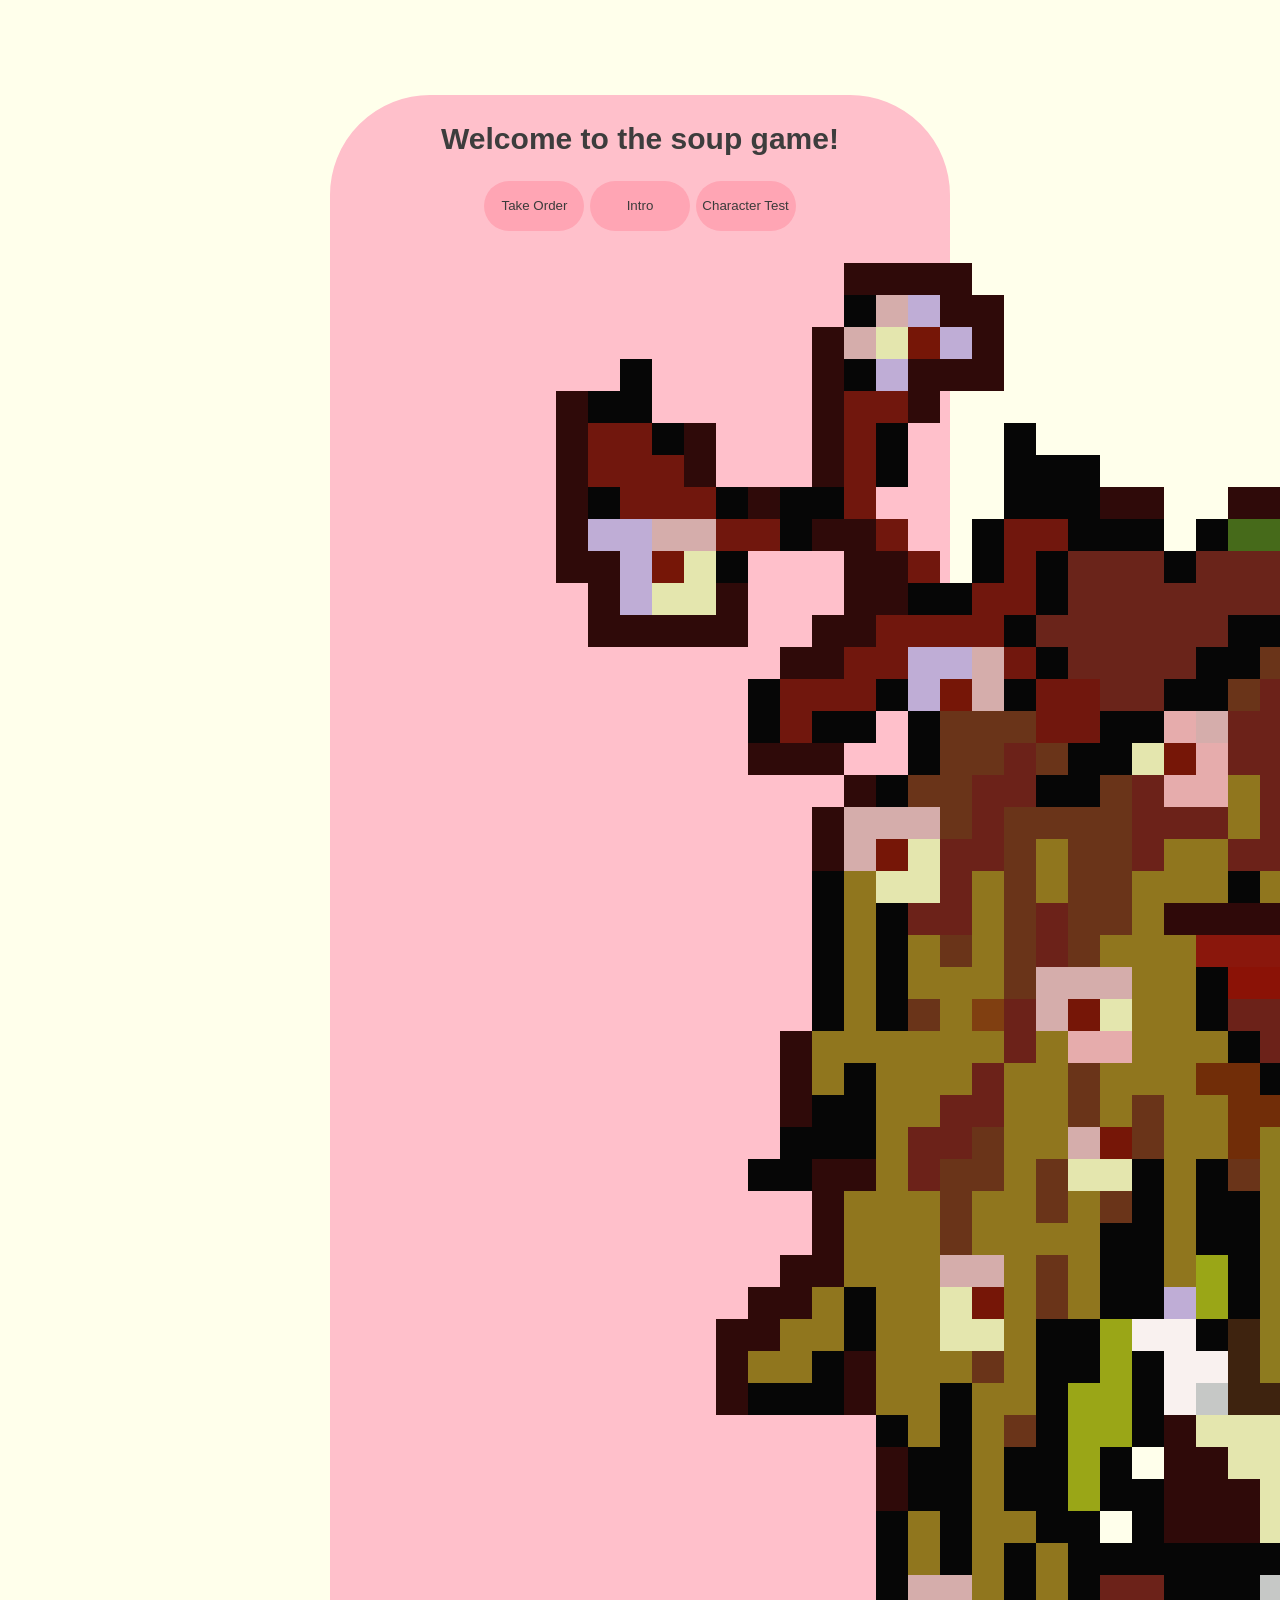
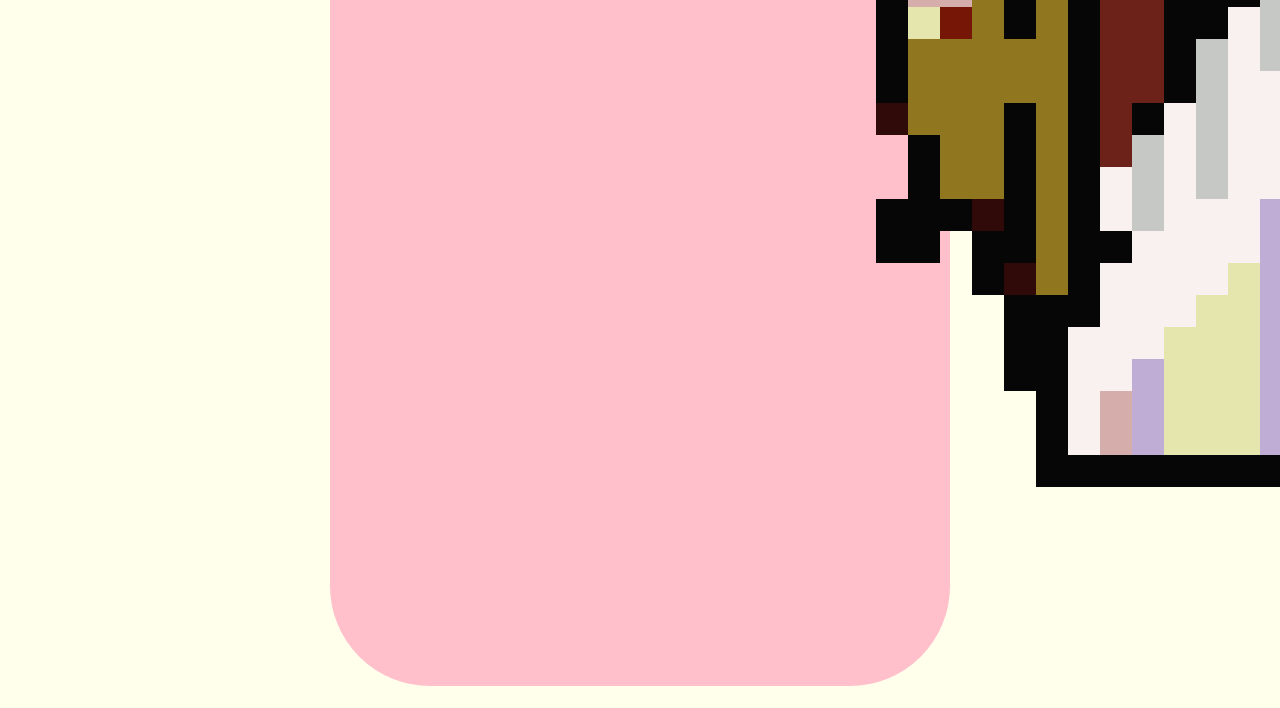
<file: pixel_art/index.html>
<!DOCTYPE html>
<html lang="en">
<head>
    <meta charset="UTF-8">
    <meta name="viewport" content="width=device-width, initial-scale=1.0">
    <title>Soup Game</title>
    <link rel="stylesheet" href="styles.css">
    <style>
        html {
            font-family: Arial, sans-serif;
            text-align: center;
            background-color:rgb(255, 255, 235); 
            color:rgb(61, 61, 61);
            padding:2px;
            margin:1%;
           
        }
        body {
            border: pink solid 2px;
            background-color:pink;
            border-radius:100px;
           
        }
        button {
            color:rgb(59, 59, 59);
            background-color:rgb(255, 165, 180);
            border: none;
            border-radius:200px;
            height:50px;
            width:100px;
        }
        button:hover {
            background-color:rgb(255, 142, 161);
            color:black;
        }
        button:active {
            color:white;
        }
        @media screen and (min-width: 768px) {
            html {
                font-size: 125%;
            }
        }
@media screen and (min-width: 992px) {
  html {
    margin-left:25%;
    margin-right:25%;
  }
}
.images {
    display:none;
}
    </style>
    <script>
        // Change the alert to show up in a text box above the customer. 
        // make dice for 6 characters 
      
          const charas = [
                'url("dryad.png")','url("harpy.png")','url("gnome.png")','url("mermaid.png")','url("unicorn.png")','url("fairy.png")'
            ];
            function showImage(){
                var a = Math.floor(Math.random() * charas.length);
                var chara = charas[a];
                document.getElementById() = chara;
            }
            
    function intro(){
        showImage(); 
        let stranger = document.getElementById("img")
        let position = 100
        stranger.style.position = "absolute"
        stranger.setAttribute("src", "dryad.png");
        stranger.style.height = 600 + "px"
        stranger.style.top = 30 + "%"
        stranger.style.right = position + "%"
        document.body.appendChild(stranger)
        let movein = setInterval(() => {
            position -= 1
            stranger.style.right = position + "%"
            if (position == 35) {
                clearInterval(movein)
                let txtbox = document.getElementById("txtbox")
                let name = document.getElementById("name")
                let msg = document.getElementById("msg")
                let nxt = document.getElementById("nxt")
                txtbox.style.display = "block"
                
            
        let ingredients = ['apple', 'lemon', 'avocado', 'orange', 'banana', 'pineapple', 'kiwi', 'strawberry', 'pepper', 'carrot', 'tomato', 'potato', 'mushroom', 'broccoli', 'lettuce', 'cucumber'];
        let rnding, ing1, ing2, ing3; // random ingredient index and the three ingredients that the customer wants
        for (let i = 0; i < 3; i++){
        rnding = Math.floor(Math.random() * ingredients.length);
        switch (rnding){
            case 0:
                console.log(ingredients[0]);
                break;
            case 1:
                console.log(ingredients[1]);
                break;
            case 2:
                console.log(ingredients[2]);
                break;
            case 3:
                console.log(ingredients[3]);
                break;
            case 4:
                console.log(ingredients[4]);
                break;
            case 5:
                console.log(ingredients[5]);
                break;
            case 6:
                console.log(ingredients[6]);
                break;
            case 7:
                console.log(ingredients[7]);
                break;
            case 8:
                console.log(ingredients[8]);
                break;
            case 9:
                console.log(ingredients[9]);
                break;
            case 10:
                console.log(ingredients[10]);
                break;
            case 11:
                console.log(ingredients[11]);
                break;
            case 12:
                console.log(ingredients[12]);
                break;
            case 13:
                console.log(ingredients[13]);
                break;
            case 14:
                console.log(ingredients[14]);
                break;
            case 15:
                console.log(ingredients[15]);
                break;
            default:
                console.log('Error: Invalid ingredient index');
        }
        if (i == 0){
            ing1 = ingredients[rnding]; // assign the first ingredient to ing1
        } else if (i == 1){
            ing2 = ingredients[rnding]; // assign the second ingredient to ing2
        } else if (i == 2){
            ing3 = ingredients[rnding]; // assign the third ingredient to ing3, all three will be used later to compare ingredients used by the player to the customer order
        }
    }  
    food.innerHTML = ing1 + ", " + ing2 + ", " + ing3;
             /*       const items = ["apple" , "banana" , "carrot" , "broccoli" , "orange" , "grape" , "lettuce" , "apple"];
                    let three_food = items.sort(() => 0.5 - Math.random()).slice(0 , 3);
             //       }
                    name.innerHTML = "Can I have a soup with these ingredients: " + three_food +" ?";
                    three_food = food.inner.HTML
                   
                    */
                   
                txt = "Hey."
                typeWriter()
                
                nxt.addEventListener("click", function() {
                    i = 0
                    msg.innerHTML = ""
                    txt = "test"
                    typeWriter()
                })
            }
            if (position !== 35) {
                // Do something when the position is not 35
            }
        }, 50);
    // }, 2000);
    }

function typeWriter() {
    let nxt = document.getElementById("nxt")
    if (i < txt.length) {
        document.getElementById("msg").innerHTML += txt.charAt(i);
        i++;
        setTimeout(typeWriter, speed);
    }
    alert("re")
    nxt.style.display = "block"
}
function order(){
     
    
}
    
    </script>
</head>
<body>
    <div id="nav-holder">
        <div id="nav-trigger"></div>
        <header id="nav">
            <button id="home-button" onclick="window.location.href='home.html'">Home</button>
            <button id="play-button" onclick="window.location.href='play.html'">Play</button>
        </header>
    </div>
<section>
    <div>
        <h1>Welcome to the soup game!</h1>
        <div>
            <button onclick="order()">Take Order</button>
            <button onclick="intro()">Intro</button>
            <button onclick="character()">Character Test</button>
  
                <img src="dryad.png" id="dryad">
                   <div class="images">
                <img src="harpy.png" id="harpy">
                <img src="gnome.png" id="gnome">
                <img src="mermaid.png" id="mermaid">
                <img src="unicorn.png" id="unicorn">
                <img src="fairy.png" id="fairy">
            </div>
        </div>
        <div id="txtbox" style="display: none; border: 2px solid black; padding: 20px; margin-top: 20px; background-color: white; border-radius:200px;">
            <div id="name" style="font-weight: bold; font-size:30px;"></div>
            <div id="msg" style="margin-top: 10px; min-height: 50px;"></div>
            <div id="food" style="color:rgb(0, 0, 0);"></div>
           
        </div>
    </div>
</section>
</body>
</html>
</file>
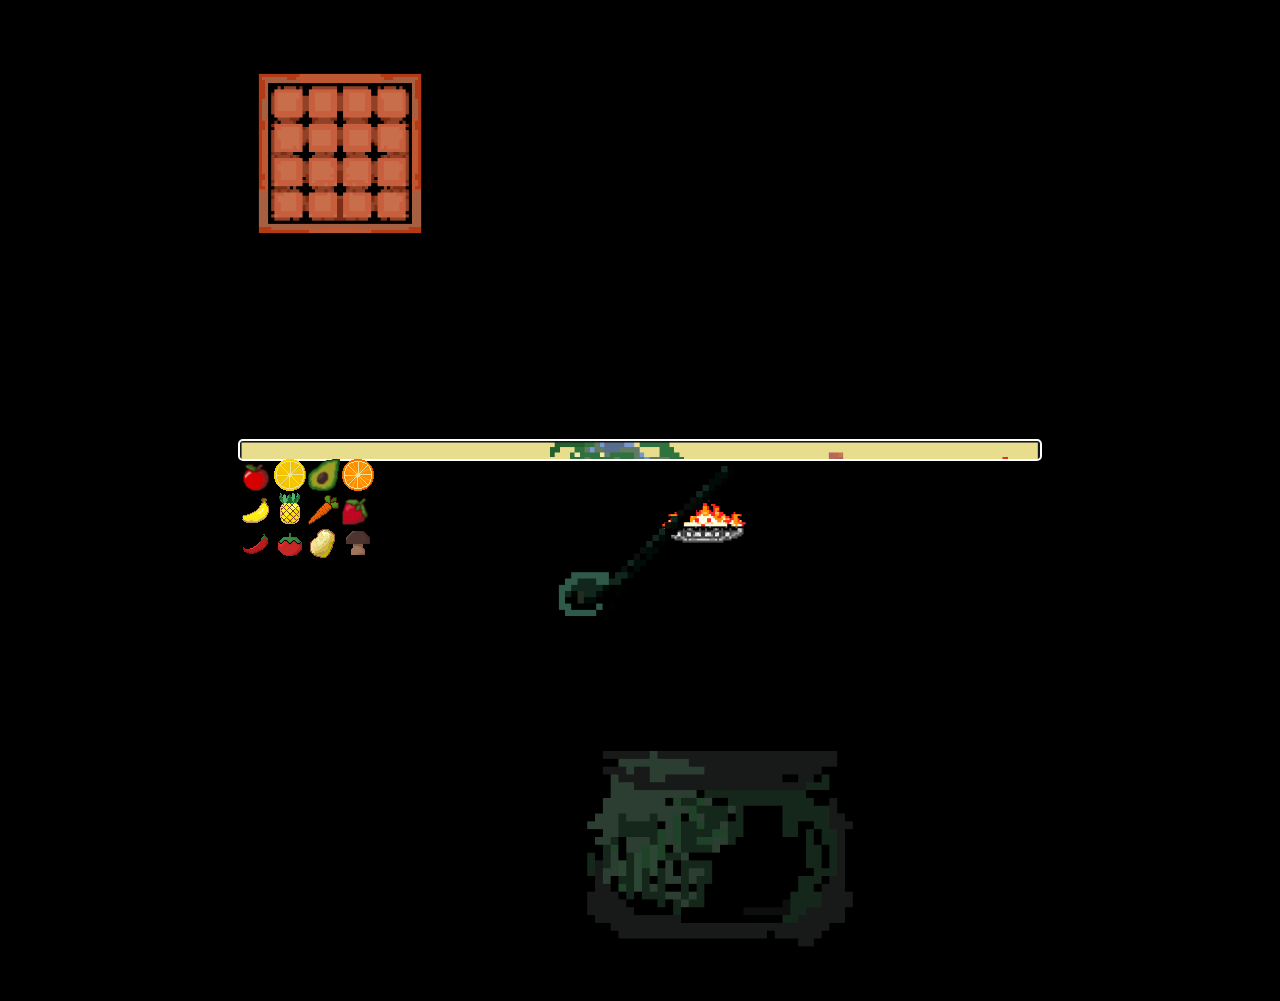
<file: pixel_art/cook.html>
<!DOCTYPE html>
<html lang="en">
<head>
    <meta charset="UTF-8">
    <meta name="viewport" content="width=device-width, initial-scale=1.0">
    <link rel="stylesheet" href="styles.css">
    <title>Soup Game</title>
    <link rel="stylesheet" href="styles.css">
     <link rel="icon" type="image/x-icon" href="fire1_image.png">
    <style>
    </style>
    <script>
        let customer = { // initializing the customer object with a name, image, and an empty order array that will be filled with the three random ingredients that the customer wants
            name: 'Customer',
            image: 'customer.png',
            order: []
        };
        images = ['dryad.png','harpy.png','gnome.png','mermaid.png','unicorn.png','fairy.png'];
        names = ['Dryad', 'Harpy', 'Gnome', 'Mermaid', 'Unicorn', 'Fairy'];
        rndcustomer = Math.floor(Math.random() * images.length);
        customer.image = images[rndcustomer]; // assign a random character image to the customer
        customer.name = names[rndcustomer]; // assign a random character name to the customer, the name and image will always match because they are in the same order in their respective arrays

        let ingredients = ['apple', 'lemon', 'avocado', 'orange', 'banana', 'pineapple', 'kiwi', 'strawberry', 'pepper', 'carrot', 'tomato', 'potato', 'mushroom', 'broccoli', 'lettuce', 'cucumber'];
        let rnding, ing1, ing2, ing3; // random ingredient index and the three ingredients that the customer wants
        for (let i = 0; i < 3; i++){
        rnding = Math.floor(Math.random() * ingredients.length);
        switch (rnding){
            case 0:
                console.log(ingredients[0]);
                break;
            case 1:
                console.log(ingredients[1]);
                break;
            case 2:
                console.log(ingredients[2]);
                break;
            case 3:
                console.log(ingredients[3]);
                break;
            case 4:
                console.log(ingredients[4]);
                break;
            case 5:
                console.log(ingredients[5]);
                break;
            case 6:
                console.log(ingredients[6]);
                break;
            case 7:
                console.log(ingredients[7]);
                break;
            case 8:
                console.log(ingredients[8]);
                break;
            case 9:
                console.log(ingredients[9]);
                break;
            case 10:
                console.log(ingredients[10]);
                break;
            case 11:
                console.log(ingredients[11]);
                break;
            case 12:
                console.log(ingredients[12]);
                break;
            case 13:
                console.log(ingredients[13]);
                break;
            case 14:
                console.log(ingredients[14]);
                break;
            case 15:
                console.log(ingredients[15]);
                break;
            default:
                console.log('Error: Invalid ingredient index');
            }
            if (i == 0){
                ing1 = ingredients[rnding]; // assign the first ingredient to ing1
            } else if (i == 1){
                ing2 = ingredients[rnding]; // assign the second ingredient to ing2
            } else if (i == 2){
                ing3 = ingredients[rnding]; // assign the third ingredient to ing3, all three will be used later to compare ingredients used by the player to the customer order
            }
        }  
        console.log(ing1, ing2, ing3);
        customer.order.push(ing1, ing2, ing3); // add the three random ingredients to the customer's order array
        
        window.addEventListener('DOMContentLoaded', function() {
            let customer_image = document.getElementById('customer-image');
            let customer_name = document.getElementById('customer-name');
            let customer_order = document.getElementById('customer-order');
            customer_image.src = customer.image;
            customer_name.textContent = customer.name;
            customer_order.textContent = 'Order: ' + customer.order.join(', ');
        });
    </script>
</head>
<body>
    <div id="nav-holder">
        <div id="nav-trigger"></div>
        <header id="nav">
            <img src="fire2_image.png" id="logo">
            <h1>Soup Game</h1>
            <button id="home-button" onclick="window.location.href='home.html'">Home</button>
            <button id="play-button" onclick="window.location.href='play.html'">Play</button>
            <button id="cook-button" onclick="window.location.href='cook.html'">Cook</button>
        </header>
    </div>
    <div class="box">
       <div>
            <div>
                <img src="cauldron.png" id="cauldron">
                <img src="fire_gif_transparent.gif" id="fire-gif">
            </div>
            <img src="ladle.png" id="ladle">
            <img src="table.png" id="table">
                 <div id="ingredients">
                    <img src="apple_asset.png" class="ingredient">
                    <img src="lemon_asset.png" class="ingredient">
                    <img src="avocado_asset.png" class="ingredient">
                    <img src="orange_asset.png" class="ingredient">
                    <img src="banana_asset.png" class="ingredient">
                    <img src="pineapple_asset.png" class="ingredient">
                    <img src="carrot_asset.png" class="ingredient">
                    <img src="strawberry_asset.png" class="ingredient">
                    <img src="pepper_asset.png" class="ingredient">
                    <img src="tomato_asset.png" class="ingredient">
                    <img src="potato_asset.png" class="ingredient">
                    <img src="mushroom_asset.png" class="ingredient">

            </div>
            
       </div>
    </div>
    
    <div>

    </div>
    </script>
</head>
<body>
<section>

</section>
</body>
</html>
</file>
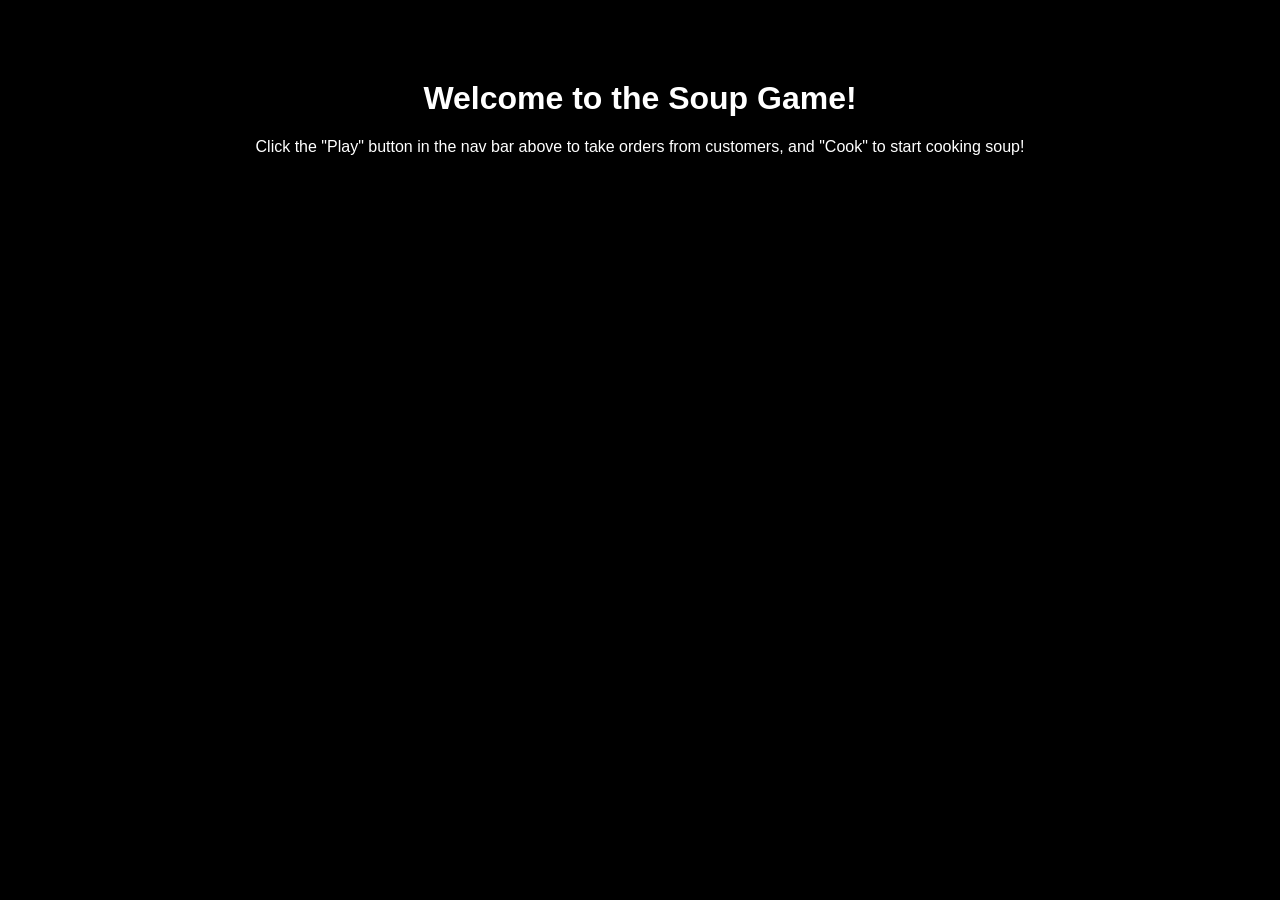
<file: pixel_art/home.html>
<!DOCTYPE html>
<html lang="en">
<head>
    <meta charset="UTF-8">
    <meta name="viewport" content="width=device-width, initial-scale=1.0">
    <link rel="stylesheet" href="styles.css">
     <link rel="icon" type="image/x-icon" href="fire1_image.png">
    <title>Home - Soup Game</title>
</head>
<body>
        <div id="nav-holder">
            <div id="nav-trigger"></div>
            <header id="nav">
                <img src="fire2_image.png" id="logo">
                <h1>Soup Game</h1>
                <button id="home-button" onclick="window.location.href='home.html'">Home</button>
                <button id="play-button" onclick="window.location.href='play.html'">Play</button>
                <button id="cook-button" onclick="window.location.href='cook.html'">Cook</button>
            </header>
        </div>
    <div class="container">
        <h1>Welcome to the Soup Game!</h1>
        <p>Click the "Play" button in the nav bar above to take orders from customers, and "Cook" to start cooking soup!</p>
    </div>
</body>
</html>
</file>
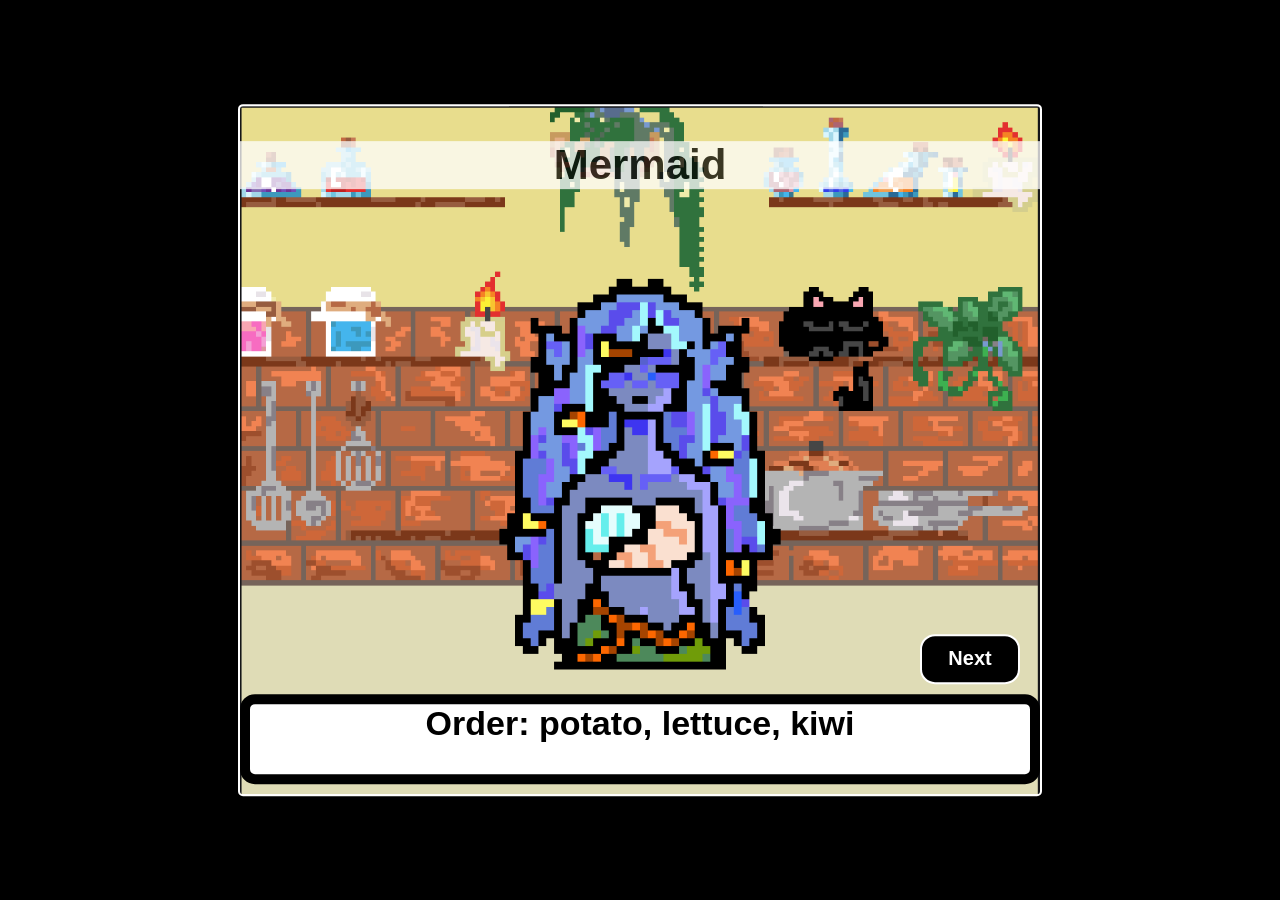
<file: pixel_art/play.html>
<!DOCTYPE html>
<html lang="en">
<head>
    <meta charset="UTF-8">
    <meta name="viewport" content="width=device-width, initial-scale=1.0">
    <link rel="stylesheet" href="styles.css">
    <title>Soup Game</title>
    <link rel="stylesheet" href="styles.css">
     <link rel="icon" type="image/x-icon" href="fire1_image.png">
    <style>
    </style>
    <script>
        let customer = { // initializing the customer object with a name, image, and an empty order array that will be filled with the three random ingredients that the customer wants
            name: 'Customer',
            image: 'customer.png',
            order: []
        };
        images = ['dryad.png','harpy.png','gnome.png','mermaid.png','unicorn.png','fairy.png'];
        names = ['Dryad', 'Harpy', 'Gnome', 'Mermaid', 'Unicorn', 'Fairy'];
        rndcustomer = Math.floor(Math.random() * images.length);
        customer.image = images[rndcustomer]; // assign a random character image to the customer
        customer.name = names[rndcustomer]; // assign a random character name to the customer, the name and image will always match because they are in the same order in their respective arrays

        let ingredients = ['apple', 'lemon', 'avocado', 'orange', 'banana', 'pineapple', 'kiwi', 'strawberry', 'pepper', 'carrot', 'tomato', 'potato', 'mushroom', 'broccoli', 'lettuce', 'cucumber'];
        let rnding, ing1, ing2, ing3; // random ingredient index and the three ingredients that the customer wants
        for (let i = 0; i < 3; i++){
        rnding = Math.floor(Math.random() * ingredients.length);
        switch (rnding){
            case 0:
                console.log(ingredients[0]);
                break;
            case 1:
                console.log(ingredients[1]);
                break;
            case 2:
                console.log(ingredients[2]);
                break;
            case 3:
                console.log(ingredients[3]);
                break;
            case 4:
                console.log(ingredients[4]);
                break;
            case 5:
                console.log(ingredients[5]);
                break;
            case 6:
                console.log(ingredients[6]);
                break;
            case 7:
                console.log(ingredients[7]);
                break;
            case 8:
                console.log(ingredients[8]);
                break;
            case 9:
                console.log(ingredients[9]);
                break;
            case 10:
                console.log(ingredients[10]);
                break;
            case 11:
                console.log(ingredients[11]);
                break;
            case 12:
                console.log(ingredients[12]);
                break;
            case 13:
                console.log(ingredients[13]);
                break;
            case 14:
                console.log(ingredients[14]);
                break;
            case 15:
                console.log(ingredients[15]);
                break;
            default:
                console.log('Error: Invalid ingredient index');
            }
            if (i == 0){
                ing1 = ingredients[rnding]; // assign the first ingredient to ing1
            } else if (i == 1){
                ing2 = ingredients[rnding]; // assign the second ingredient to ing2
            } else if (i == 2){
                ing3 = ingredients[rnding]; // assign the third ingredient to ing3, all three will be used later to compare ingredients used by the player to the customer order
            }
        }  
        console.log(ing1, ing2, ing3);
        customer.order.push(ing1, ing2, ing3); // add the three random ingredients to the customer's order array
        
        window.addEventListener('DOMContentLoaded', function() {
            let customer_image = document.getElementById('customer-image');
            let customer_name = document.getElementById('customer-name');
            let customer_order = document.getElementById('customer-order');
            customer_image.src = customer.image;
            customer_name.textContent = customer.name;
            customer_order.textContent = 'Order: ' + customer.order.join(', ');
        });



        function cook(){
            // hide the character image
            // display a message that fades out that says 'cook their order' and behind that, the time bar and yummy bar shows up
            // display the cauldron and the box of ingredients on 'next' button click
               var x = document.getElementById("cauldron");
               var y = document.getElementById("ingredients");
               
  if (x.style.display === "none" || y.style.display === "none") {
    x.style.display = "block";
    y.style.display = "block";

  } else {
    x.style.display = "none";
    y.style.display = "none";
  }

        }
    </script>
</head>
<body>
    <div id="nav-holder">
        <div id="nav-trigger"></div>
        <header id="nav">
            <img src="fire2_image.png" id="logo">
            <h1>Soup Game</h1>
            <button id="home-button" onclick="window.location.href='home.html'">Home</button>
            <button id="play-button" onclick="window.location.href='play.html'">Play</button>
            <button id="cook-button" onclick="window.location.href='cook.html'">Cook</button>
        </header>
    </div>
    <div class="box">
        <div id="customer">
            <h2 id="customer-name"></h2>
            <img src=""                 id="customer-image">
            <div>
                <div id="cauldron" style="display:none;">
                <img src="cauldron.png">
                </div>
                <div id="ingredients" style="display:none;">
                    <img src="apple_asset.png" class="ingredient">
                    <img src="lemon_asset.png" class="ingredient">
                    <img src="avocado_asset.png" class="ingredient">
                    <img src="orange_asset.png" class="ingredient">
                    <img src="banana_asset.png" class="ingredient">
                    <img src="pineapple_asset.png" class="ingredient">
                    <img src="carrot_asset.png" class="ingredient">
                    <img src="strawberry_asset.png" class="ingredient">
                    <img src="pepper_asset.png" class="ingredient">
                    <img src="tomato_asset.png" class="ingredient">
                    <img src="potato_asset.png" class="ingredient">
                    <img src="mushroom_asset.png" class="ingredient">
            </div>
            <button id="next-button" onclick="cook()">Next</button>
             <p id="msg"></p>
            <p id="customer-order"></p>
        </div>
    </div>
    </script>
</head>
<body>
<section>

</section>
</body>
</html>
</file>
<file: pixel_art/styles.css>
html {
    margin:0;
    padding:0;
    font-family:Verdana, Geneva, Tahoma, sans-serif;
    background-color:black;
    color:white;
 }
 body {
    text-align:center;
    margin-top:80px;
 }
 #nav-holder {
    position:fixed;
    top:0;
    left:0;
    right:0;
    z-index:1000;
    pointer-events:none;
 }
 #nav-trigger {
    position:fixed;
    top:0;
    left:0;
    right:0;
    height:35px;
    pointer-events:auto;
 }
 #nav {
    position:fixed;
    top:0;
    left:0;
    right:0;
    background-color:rgb(0, 0, 0);
    padding:15px;
    box-shadow:0 2px 5px rgba(0,0,0,0.5);
    display:flex;
    justify-content:center;
    gap:20px;
    transform:translateY(-100%);
    opacity:0;
    pointer-events:none;
    transition:transform .2s ease, opacity .2s ease;
 }
 #nav-holder:hover #nav,
 #nav:hover {
    transform:translateY(0);
    opacity:1;
    pointer-events:auto;
 }
 .box {
    border:rgb(255, 255, 255) solid 2px;
    border-radius:5px;
    position:absolute;
    top:50%;
    left:50%;
    transform:translate(-50%, -50%);
    background-color:white;
    color:black;
    background-image:url("background.png");
    background-size:cover;
    width:800px;
 }
 #customer-image {
    height:500px;
 }
 #customer-order {
    font-size:34px;
    font-weight:bold;
    background-color:rgb(255, 255, 255);
    color:black;
    border-radius:15px;
    border: solid black 2px;
    border-width:10px;
    height:70px;
    z-index:200px;
    margin-bottom:10px;
    margin-top:-50px;
 }
 #customer-name {
    font-size:42px;
    font-weight:bold;
    background-color:rgb(255, 255, 255);
    color:black;
    opacity:75%;
 }
 #home-button, #play-button, #cook-button, #next-button {
    background-color:rgb(0, 0, 0);
    color:rgb(255, 255, 255);
    border-radius:15px;
    border: solid rgb(255, 255, 255) 4px;
    border-width:2px;
    height:50px;
    width:100px;
    font-size:20px;
    font-weight:bold;
    padding:5px 10px;
    margin:10px;
 }
 #home-button:hover, #play-button:hover, #cook-button:hover, #next-button:hover {
    background-color:rgb(255, 255, 255);
    color:rgb(0, 0, 0);
 }
 #next-button {
      position:absolute;
      bottom:100px;
      left:90%;
      transform:translateX(-50%);
 }
 #logo {
      height:100px;
      width:100px;
      margin-right:10px;
 }

      /* make a button that clears the character and name but moves the order to like.... somewhere else? so that the next page has the cauldren and the fruits and vegetables in the table */
.ingredient {
   height:32px;
}
#ingredients {
   display:flex;
   flex-wrap: wrap;
   width:136px;
   gap:2px;
   position: absolute;

   
}
#ladle {
   height:200px;
   position:absolute;
}
#cauldron {
   height:500px;
   margin:0;
   margin-left:-170px;
   margin-top:60px;
   margin-bottom:-50px;
   position:absolute;
}
#fire-gif {
   height:130px;
   position:absolute;
}
#table {
   height:200px;
   position:relative;
   right: 300px;
   bottom: 200px;
   margin:0;
   margin-top:-350px;
}
</file>
